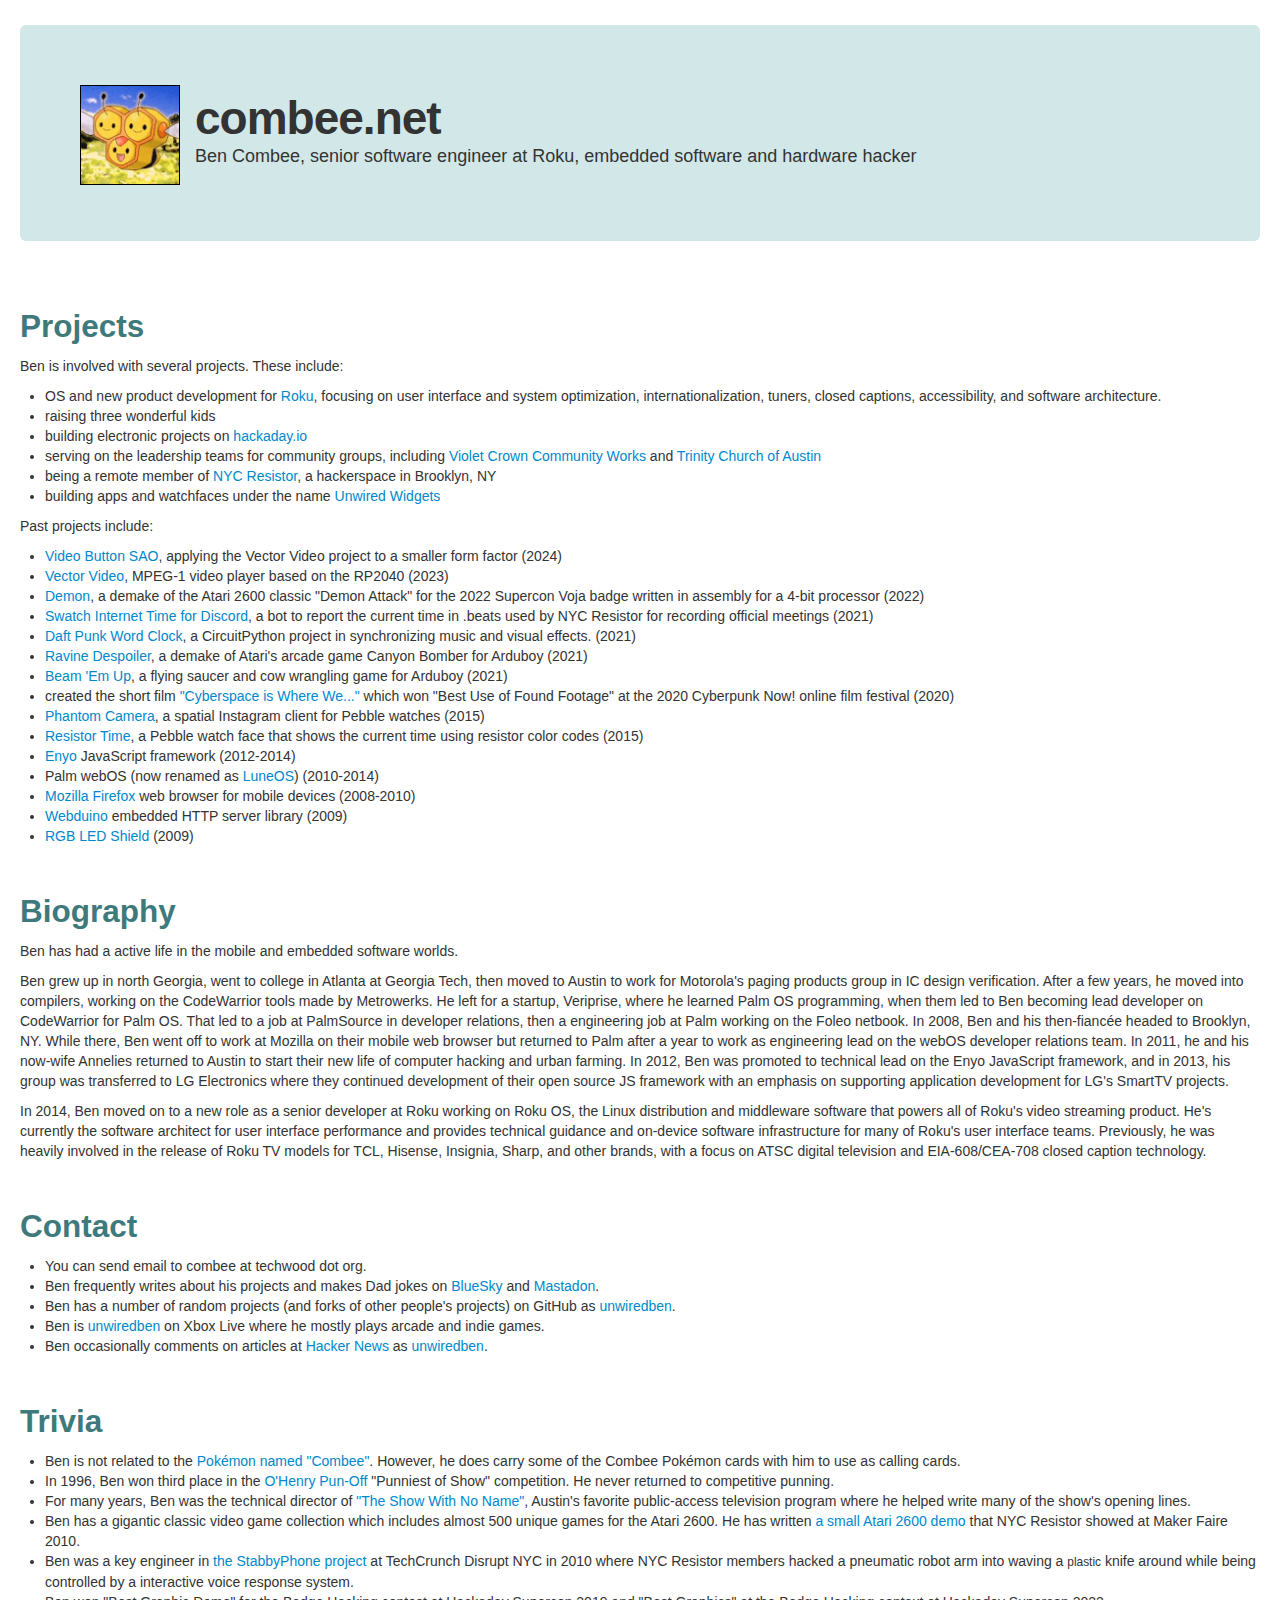
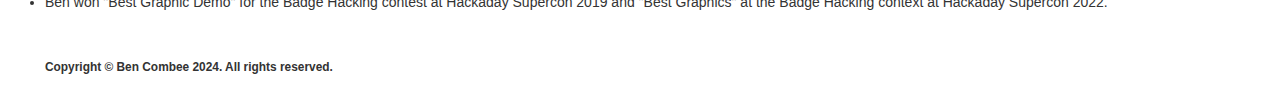
<file: index.html>
<!--
layout: default
title: Home
-->

<!DOCTYPE html>
<html lang="en">
  <head>
    <meta charset="utf-8">
    <title>combee.net - Ben Combee</title>
    <link href="https://nycr.social/@unwiredben" rel="me">
    <link href="https://bsky.app/profile/unwiredben.bsky.social" rel="me">
    <meta name="description" content="Ben Combee's personal website">
    <meta name="author" content="Ben Combee">

    <!-- Le HTML5 shim, for IE6-8 support of HTML elements -->
    <!--[if lt IE 9]>
      <script src="http://html5shim.googlecode.com/svn/trunk/html5.js"></script>
    <![endif]-->

    <!-- Le styles -->
    <link rel="stylesheet" href="bootstrap/css/bootstrap.css">
    <!--<link rel="stylesheet" href="bootstrap/css/bootstrap.min.responsive">-->
    <style type="text/css">
      body, section, footer {
        padding-top: 25px;
      }
      footer {
        padding: 25px;
      }
      /* override, make smaller than 60px */
      .hero-unit h1 {
        font-size: 46px;
      }
      .brand { margin-left: 20px; }
      /* style mods based on http://colorschemedesigner.com/#3j22q9VvKhoMn */
      .hero-unit { background-color: #D2E7E8; }
      h2 { color: #3E797C; }
    </style>

    <!-- Le fav and touch icons -->
    <link rel="shortcut icon" href="favicon.ico">
  </head>

  <body>

  <div class="container-fluid">
    <div class="hero-unit">
      <img src="pokemon-combee-100x100.png" width=100 height=100 style="float:left; padding-right: 15px;">
      <h1>combee.net</h1>
      <p>Ben Combee, senior software engineer at Roku, embedded software and hardware hacker
    </div>

    <section id="projects">
      <h2>Projects</h2>
      <p>Ben is involved with several projects.  These include:
      <ul>
        <li>OS and new product development for <a href="http://roku.com">Roku</a>, focusing on
          user interface and system optimization, internationalization, tuners, closed captions,
          accessibility, and software architecture.
        <li>raising three wonderful kids
        <li>building electronic projects on <a href="https://hackaday.io/projects/hacker/45571">hackaday.io</a>
        <li>serving on the leadership teams for community groups, including
          <a href="https://www.violetcrowncommunity.org">Violet Crown Community Works</a> and
          <a href="http://www.trinitychurchofaustin.org/">Trinity Church of Austin</a>
        <li>being a remote member of <a href="https://nycresistor.com">NYC Resistor</a>, a hackerspace in Brooklyn, NY
        <li>building apps and watchfaces under the name <a href="unwiredwidgets">Unwired Widgets</a>
      </ul>

      <p>Past projects include:
      <ul>
        <li><a href="https://hackaday.io/project/197669-video-button-sao">Video Button SAO</a>, applying the Vector Video project to
          a smaller form factor (2024)
        <li><a href="https://github.com/unwiredben/vector-video">Vector Video</a>, MPEG-1 video player based on the RP2040 (2023)
        <li><a href="https://github.com/Hack-a-Day/2022-Supercon6-Badge-Tools/tree/main/examples/unwiredben-demon">Demon</a>,
           a demake of the Atari 2600 classic "Demon Attack" for the 2022 Supercon Voja badge written in assembly for a 4-bit processor (2022)
        <li><a href="https://github.com/unwiredben/swatch-internet-time-discord-bot">Swatch Internet Time for Discord</a>, a bot to report the current
          time in .beats used by NYC Resistor for recording official meetings (2021)
        <li><a href="https://hackaday.io/project/183342-daft-punk-word-clock/details">Daft Punk Word Clock</a>, a CircuitPython project in
          synchronizing music and visual effects. (2021)
        <li><a href="https://github.com/unwiredben/arduboy-ravine-despoiler">Ravine Despoiler</a>, a demake of Atari's arcade game Canyon Bomber for Arduboy (2021)
        <li><a href="https://github.com/unwiredben/arduboy-beamemup">Beam 'Em Up</a>, a flying saucer and cow wrangling game for Arduboy (2021)
        <li>created the short film <a href="https://www.youtube.com/watch?v=PChEqT2Es4E">"Cyberspace is Where We..."</a>
          which won "Best Use of Found Footage" at the 2020 Cyberpunk Now! online film festival (2020)
        <li><a href="https://github.com/unwiredben/phantom-camera">Phantom Camera</a>, a spatial Instagram client for Pebble watches (2015)
        <li><a href="https://github.com/unwiredben/resistor-time">Resistor Time</a>, a Pebble watch face that shows the current time using resistor color codes (2015)
        <li><a href="http://www.enyojs.com">Enyo</a> JavaScript framework (2012-2014)
        <li>Palm webOS (now renamed as <a href="http://webos-ports.org/wiki/Main_Page">LuneOS</a>) (2010-2014)
        <li><a href="http://www.mozilla.org/mobile/">Mozilla Firefox</a> web browser for mobile devices (2008-2010)
        <li><a href="https://github.com/sirleech/Webduino/">Webduino</a> embedded HTTP server library (2009)
        <li><a href="https://github.com/unwiredben/rgbshield">RGB LED Shield</a> (2009)
      </ul>
      <!--<li><a href="http://developer.palm.com">webOS</a> mobile operating system-->
      <!--<li><a href="http://vegoutaustin.com/">Veg Out Austin!</a> website-->
      <!--<li><a href="http://benani.net/">benani.net</a> wedding website-->
      <!--<li><a href="http://palmos.combee.net/">Combee on Palm OS</a> weblog-->
      <!--<li><a href="http://www.palmoswerks.com/">palmoswerks</a> weblog-->
      <!--<li><a href="http://palmos.techwood.org/">palmos.techwood.org</a> Palm OS software development-->
    </section>

    <section id="biography">
      <h2>Biography</h2>
      <p>Ben has had a active life in the mobile and embedded software worlds.</a>
      <p>Ben grew up in north Georgia, went to college in Atlanta at Georgia Tech, then moved to Austin to work for Motorola's
      paging products group in IC design verification.  After a few years, he moved into compilers, working on the CodeWarrior tools
      made by Metrowerks.  He left for a startup, Veriprise, where he learned Palm OS programming, when them led to Ben becoming
      lead developer on CodeWarrior for Palm OS.  That led to a job at PalmSource in developer relations, then a engineering job at
      Palm working on the Foleo netbook.  In 2008, Ben and his then-fiancée headed to Brooklyn, NY.  While there, Ben went off
      to work at Mozilla on their mobile web browser but returned to Palm after a year to work as engineering lead on the webOS
      developer relations team.  In 2011, he and his now-wife Annelies returned to Austin to start their new life of computer hacking and
      urban farming.  In 2012, Ben was promoted to technical lead on the Enyo JavaScript framework, and in 2013,
      his group was transferred to LG Electronics where they continued development of their open source JS framework with
      an emphasis on supporting application development for LG's SmartTV projects.
      <p>In 2014, Ben moved on to a new role
      as a senior developer at Roku working on Roku OS, the Linux distribution and middleware software that powers
      all of Roku's video streaming product.  He's currently the software architect for user interface performance and provides
      technical guidance and on-device software infrastructure for many of Roku's user interface teams.
      Previously, he was heavily involved in the release of Roku TV models for TCL, Hisense, Insignia, Sharp, and other brands,
      with a focus on ATSC digital television and EIA-608/CEA-708 closed caption technology.
    </section>

    <section id="contact">
      <h2>Contact</h2>
      <ul>
      <li>You can send email to combee at techwood dot org.
      <li>Ben frequently writes about his projects and makes Dad jokes on <a href="https://bsky.app/profile/unwiredben.combee.net">BlueSky</a>
        and <a href="https://nycr.social/@unwiredben">Mastadon</a>.
      <li>Ben has a number of random projects (and forks of other people's projects) on GitHub as <a href="https://github.com/unwiredben/">unwiredben</a>.
      <li>Ben is <a href="https://live.xbox.com/en-US/Profile?gamertag=UnwiredBen">unwiredben</a> on Xbox Live
      where he mostly plays arcade and indie games.
      <li>Ben occasionally comments on articles at <a href="http://news.ycombinator.com/">Hacker News</a> as
      <a href="http://news.ycombinator.com/user?id=unwiredben">unwiredben</a>.
      </ul>
    </section>

    <section id="trivia">
      <h2>Trivia</h2>
      <ul>
      <li>Ben is not related to the <a href="http://bulbapedia.bulbagarden.net/wiki/Combee_(Pok%C3%A9mon)">Pokémon named "Combee"</a>.
      However, he does carry some of the Combee Pokémon cards with him to use as calling cards.
      <li>In 1996, Ben won third place in the <a href="http://en.wikipedia.org/wiki/O._Henry_Pun-Off">O'Henry Pun-Off</a>
      "Punniest of Show" competition.  He never returned to competitive punning.
      <li>For many years, Ben was the technical director of
      <a href="http://en.wikipedia.org/wiki/The_Show_with_No_Name">"The Show With No Name"</a>, Austin's favorite
      public-access television program where he helped write many of the show's opening lines.
      <li>Ben has a gigantic classic video game collection which includes almost 500 unique games for the Atari 2600.
      He has written
      <a href="http://www.nycresistor.com/2010/10/11/atari-2600-demo-for-the-win/">a small Atari 2600 demo</a> that
      NYC Resistor showed at Maker Faire 2010.
      <li>Ben was a key engineer in <a href="http://hackaday.com/2010/05/26/the-story-of-mr-stabby/">the StabbyPhone project</a>
      at TechCrunch Disrupt NYC in 2010 where NYC Resistor members hacked a pneumatic robot arm into waving a <small>plastic</small>
      knife around while being controlled by a interactive voice response system.
      <li>Ben won "Best Graphic Demo" for the Badge Hacking contest at Hackaday Supercon 2019 and "Best Graphics" at the Badge Hacking
        context at Hackaday Supercon 2022.
      </ul>
    </section>

    <footer>
      <h6>Copyright &copy; Ben Combee 2024. All rights reserved.</h6>
    </footer>

  </div>
  </body>
</html>
</file>
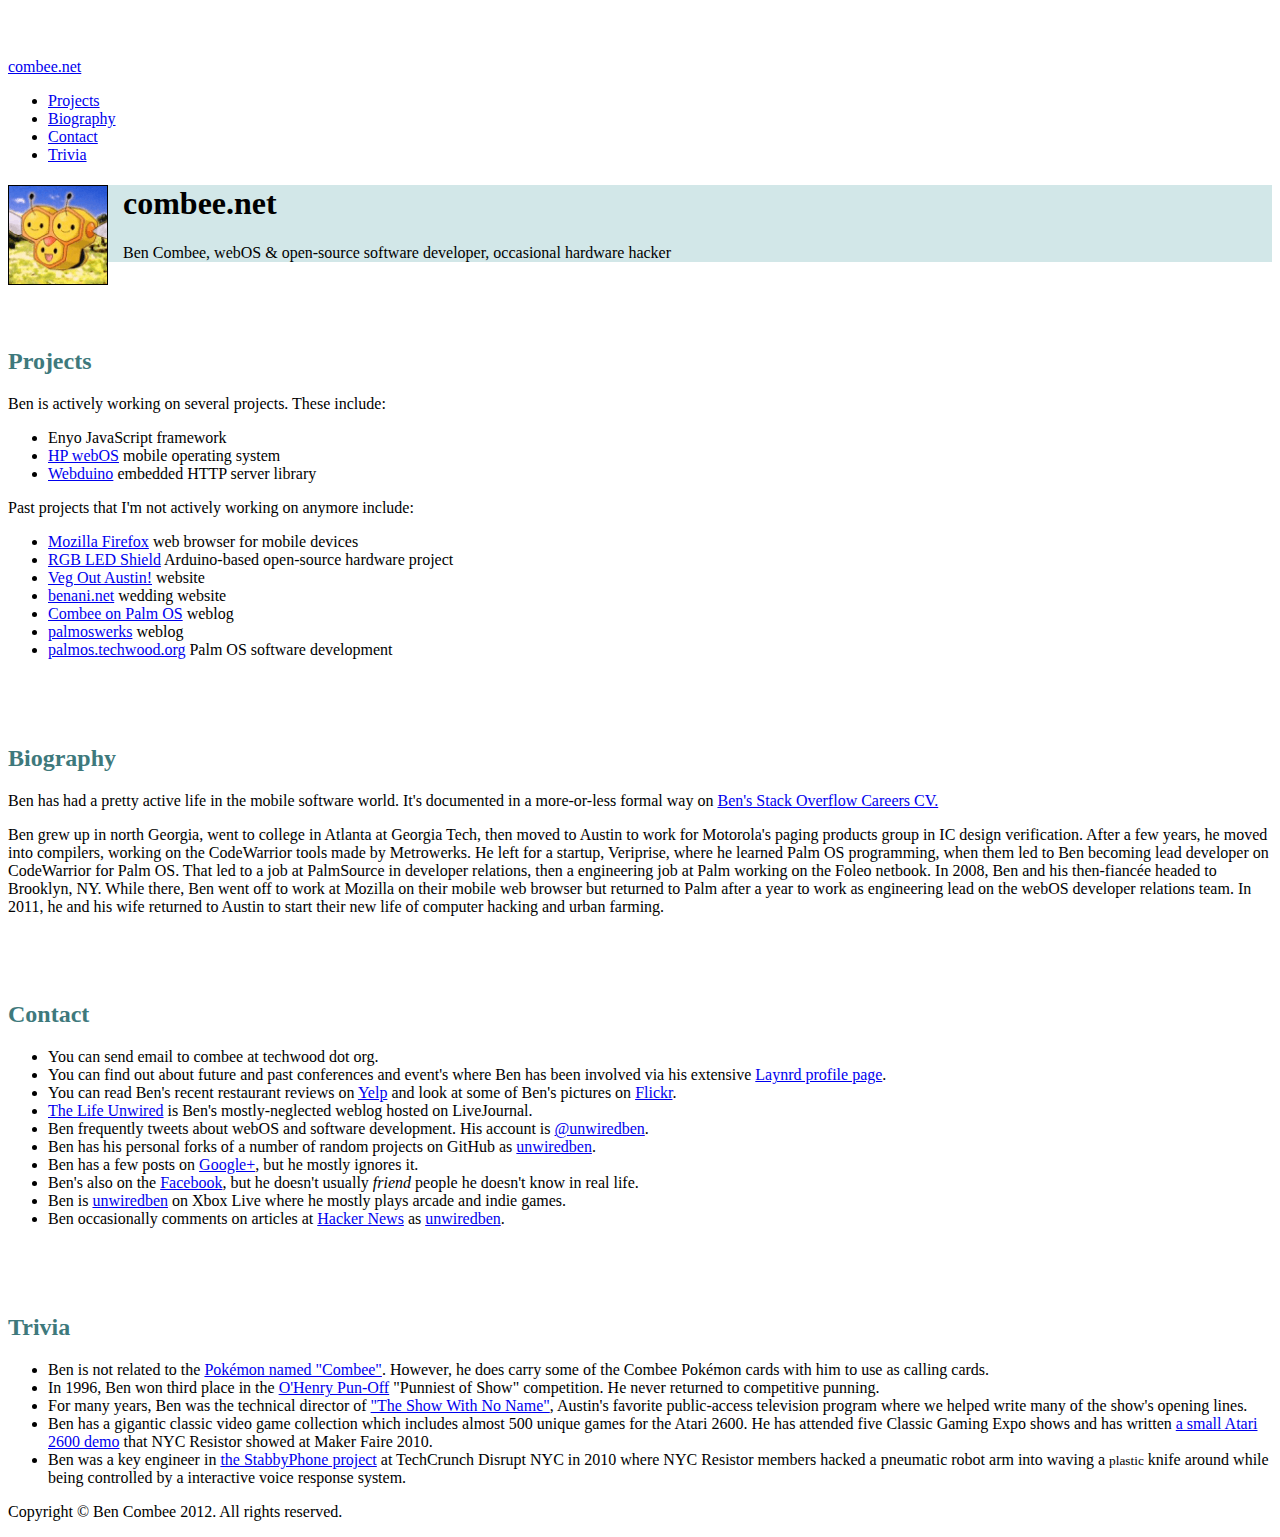
<file: blog.html>
<!DOCTYPE html>
<html lang="en">
  <head>
    <meta charset="utf-8">
    <title>combee.net - Ben Combee</title>
    <meta name="description" content="Ben Combee's personal website">
    <meta name="author" content="Ben Combee">

    <!-- OpenID delegation links -->
    <link rel="openid.server" href="http://www.livejournal.com/openid/server.bml">
    <link rel="openid.delegate" href="http://unwiredben.livejournal.com/">

    <!-- Le HTML5 shim, for IE6-8 support of HTML elements -->
    <!--[if lt IE 9]>
      <script src="http://html5shim.googlecode.com/svn/trunk/html5.js"></script>
    <![endif]-->

    <!-- Le styles -->
    <link rel="stylesheet" href="http://twitter.github.com/bootstrap/1.4.0/bootstrap.min.css">
    <style type="text/css">
      body {
        padding-top: 50px;
        position: relative;
      }
      section {
        padding-top: 50px;
      }
      /* style mods based on http://colorschemedesigner.com/#3j22q9VvKhoMn */
      .hero-unit { background-color: #D2E7E8; }
      h2 { color: #3E797C; }
    </style>

    <!-- Le fav and touch icons -->
    <link rel="shortcut icon" href="favicon.ico">
  </head>

  <body>

  <header>
    <div class="topbar" data-scrollspy="scrollspy">
      <div class="topbar-inner">
        <div class="container">
          <a class="brand" href="#">combee.net</a>
          <ul class="nav">
            <li class="active"><a href="#projects">Projects</a></li>
            <li><a href="#biography">Biography</a></li>
            <li><a href="#contact">Contact</a></li>
            <li><a href="#trivia">Trivia</a></li>
          </ul>
        </div>
      </div>
    </div>
  </header>

  <div class="container">
    <div class="hero-unit">
      <img src="pokemon-combee-100x100.png" width=100 height=100 style="float:left; padding-right: 15px;">
      <h1>combee.net</h1>
      <p>Ben Combee, webOS &amp; open-source software developer, occasional hardware hacker
    </div>

    <section id="projects">
      <h2>Projects</h2>
      <p>Ben is actively working on several projects.  These include:
      <ul>
      <li><!--<a href="http://www.enyojs.com">-->Enyo JavaScript framework<!--</a>-->
      <li><a href="http://developer.palm.com">HP webOS</a> mobile operating system
      <li><a href="http://webduino.googlecode.com">Webduino</a> embedded HTTP server library
      </ul>
      <p>Past projects that I'm not actively working on anymore include:
      <ul>
      <li><a href="http://www.mozilla.org/mobile/">Mozilla Firefox</a> web browser for mobile devices
      <li><a href="http://combee.net/rgbshield/">RGB LED Shield</a> Arduino-based open-source hardware project
      <li><a href="http://vegoutaustin.com/">Veg Out Austin!</a> website
      <li><a href="http://benani.net/">benani.net</a> wedding website
      <li><a href="http://palmos.combee.net/">Combee on Palm OS</a> weblog
      <li><a href="http://www.palmoswerks.com/">palmoswerks</a> weblog
      <li><a href="http://palmos.techwood.org/">palmos.techwood.org</a> Palm OS software development
      </ul>
    </section>

    <section id="biography">
      <h2>Biography</h2>
      <p>Ben has had a pretty active life in the mobile software world.  It's documented in a more-or-less formal way on 
      <a href="http://careers.stackoverflow.com/unwiredben">Ben's Stack Overflow Careers CV.</a>
      <p>Ben grew up in north Georgia, went to college in Atlanta at Georgia Tech, then moved to Austin to work for Motorola's
      paging products group in IC design verification.  After a few years, he moved into compilers, working on the CodeWarrior tools
      made by Metrowerks.  He left for a startup, Veriprise, where he learned Palm OS programming, when them led to Ben becoming
      lead developer on CodeWarrior for Palm OS.  That led to a job at PalmSource in developer relations, then a engineering job at
      Palm working on the Foleo netbook.  In 2008, Ben and his then-fiancée headed to Brooklyn, NY.  While there, Ben went off
      to work at Mozilla on their mobile web browser but returned to Palm after a year to work as engineering lead on the webOS
      developer relations team.  In 2011, he and his wife returned to Austin to start their new life of computer hacking and
      urban farming.

    </section>

    <section id="contact">
      <h2>Contact</h2>
      <ul>
      <li>You can send email to combee at techwood dot org.
      <li>You can find out about future and past conferences and event's where Ben has been involved via
      his extensive <a href="http://lanyrd.com/people/unwiredben/">Laynrd profile page</a>.
      <li>You can read Ben's recent restaurant reviews on 
      <a href="http://unwiredben.yelp.com/">Yelp</a> and look at some of Ben's pictures on
      <a href="http://www.flickr.com/photos/unwiredben/">Flickr</a>.
      <li><a href="http://www.thelifeunwired.com">The Life Unwired</a> is Ben's mostly-neglected weblog hosted on LiveJournal.
      <li>Ben frequently tweets about webOS and software development. His account is 
      <a href="http://twitter.com/!/unwiredben">@unwiredben</a>.
      <li>Ben has his personal forks of a number of random projects on GitHub as <a href="https://github.com/unwiredben/">unwiredben</a>.
      <li>Ben has a few posts on <a href="https://plus.google.com/u/0/113895529142603657118">Google+</a>, but he mostly ignores it.
      <li>Ben's also on the <a href="https://www.facebook.com/unwiredben">Facebook</a>, but he doesn't usually <i>friend</i> people 
      he doesn't know in real life.
      <li>Ben is <a href="https://live.xbox.com/en-US/Profile?gamertag=UnwiredBen">unwiredben</a> on Xbox Live 
      where he mostly plays arcade and indie games.
      <li>Ben occasionally comments on articles at <a href="http://news.ycombinator.com/">Hacker News</a> as 
      <a href="http://news.ycombinator.com/user?id=unwiredben">unwiredben</a>.
      </ul>
    </section>

    <section id="trivia">
      <h2>Trivia</h2>
      <ul>
      <li>Ben is not related to the <a href="http://bulbapedia.bulbagarden.net/wiki/Combee_(Pok%C3%A9mon)">Pokémon named "Combee"</a>.
      However, he does carry some of the Combee Pokémon cards with him to use as calling cards.
      <li>In 1996, Ben won third place in the <a href="http://en.wikipedia.org/wiki/O._Henry_Pun-Off">O'Henry Pun-Off</a>
      "Punniest of Show" competition.  He never returned to competitive punning.
      <li>For many years, Ben was the technical director of 
      <a href="http://en.wikipedia.org/wiki/The_Show_with_No_Name">"The Show With No Name"</a>, Austin's favorite
      public-access television program where we helped write many of the show's opening lines.
      <li>Ben has a gigantic classic video game collection which includes almost 500 unique games for the Atari 2600.
      He has attended five Classic Gaming Expo shows and has written 
      <a href="http://www.nycresistor.com/2010/10/11/atari-2600-demo-for-the-win/">a small Atari 2600 demo</a> that 
      NYC Resistor showed at Maker Faire 2010.
      <li>Ben was a key engineer in <a href="http://hackaday.com/2010/05/26/the-story-of-mr-stabby/">the StabbyPhone project</a>
      at TechCrunch Disrupt NYC in 2010 where NYC Resistor members hacked a pneumatic robot arm into waving a <small>plastic</small>
      knife around while being controlled by a interactive voice response system.
      </ul>
    </section>

    <footer>
      <p>Copyright &copy; Ben Combee 2012. All rights reserved.
    </footer>

  </div>


  <!-- Le javascript -->
  <script src="http://code.jquery.com/jquery-1.7.1.min.js"></script>
  <script src="http://twitter.github.com/bootstrap/1.4.0/bootstrap-scrollspy.js"></script>

  </body>
</html>
</file>
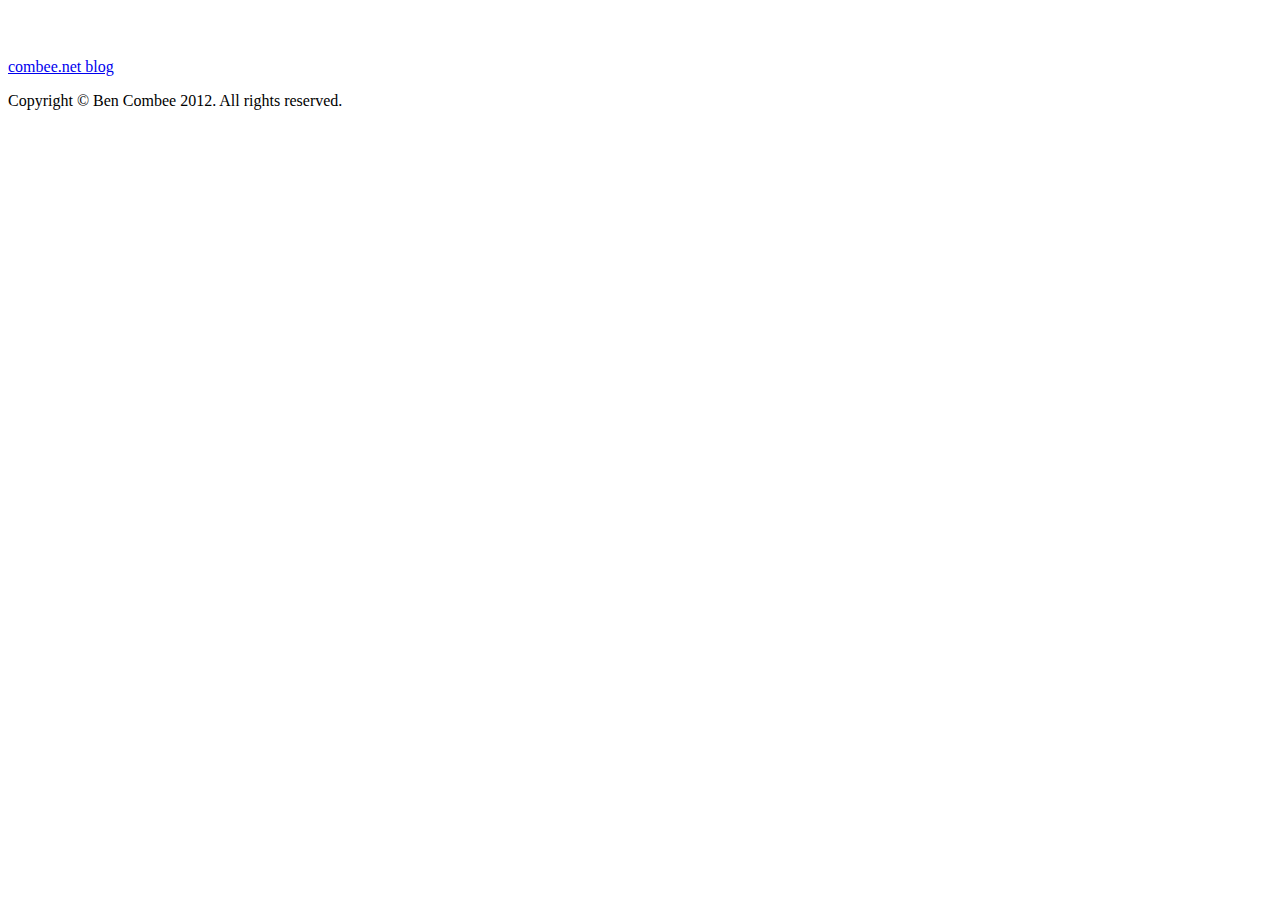
<file: _layouts/post.html>
<!DOCTYPE html>
<html lang="en">
  <head>
    <meta charset="utf-8">
    <title>combee.net Blog - Ben Combee</title>
    <meta name="description" content="Ben Combee's personal website">
    <meta name="author" content="Ben Combee">

    <!-- Le HTML5 shim, for IE6-8 support of HTML elements -->
    <!--[if lt IE 9]>
      <script src="http://html5shim.googlecode.com/svn/trunk/html5.js"></script>
    <![endif]-->

    <!-- Le styles -->
    <link rel="stylesheet" href="http://twitter.github.com/bootstrap/1.4.0/bootstrap.min.css">
    <style type="text/css">
      body {
        padding-top: 50px;
        position: relative;
      }
      section {
        padding-top: 50px;
      }
      /* style mods based on http://colorschemedesigner.com/#3j22q9VvKhoMn */
      .hero-unit { background-color: #D2E7E8; }
      h2 { color: #3E797C; }
    </style>

    <!-- Le fav and touch icons -->
    <link rel="shortcut icon" href="favicon.ico">
  </head>

  <body>

  <header>
    <div class="topbar" data-scrollspy="scrollspy">
      <div class="topbar-inner">
        <div class="container">
          <a class="brand" href="#">combee.net blog</a>
        </div>
      </div>
    </div>
  </header>

  <div class="container">

    <footer>
      <p>Copyright &copy; Ben Combee 2012. All rights reserved.
    </footer>

  </div>


  <!-- Le javascript -->
  <script src="http://code.jquery.com/jquery-1.7.1.min.js"></script>
  <script src="http://twitter.github.com/bootstrap/1.4.0/bootstrap-scrollspy.js"></script>

  </body>
</html>
</file>
